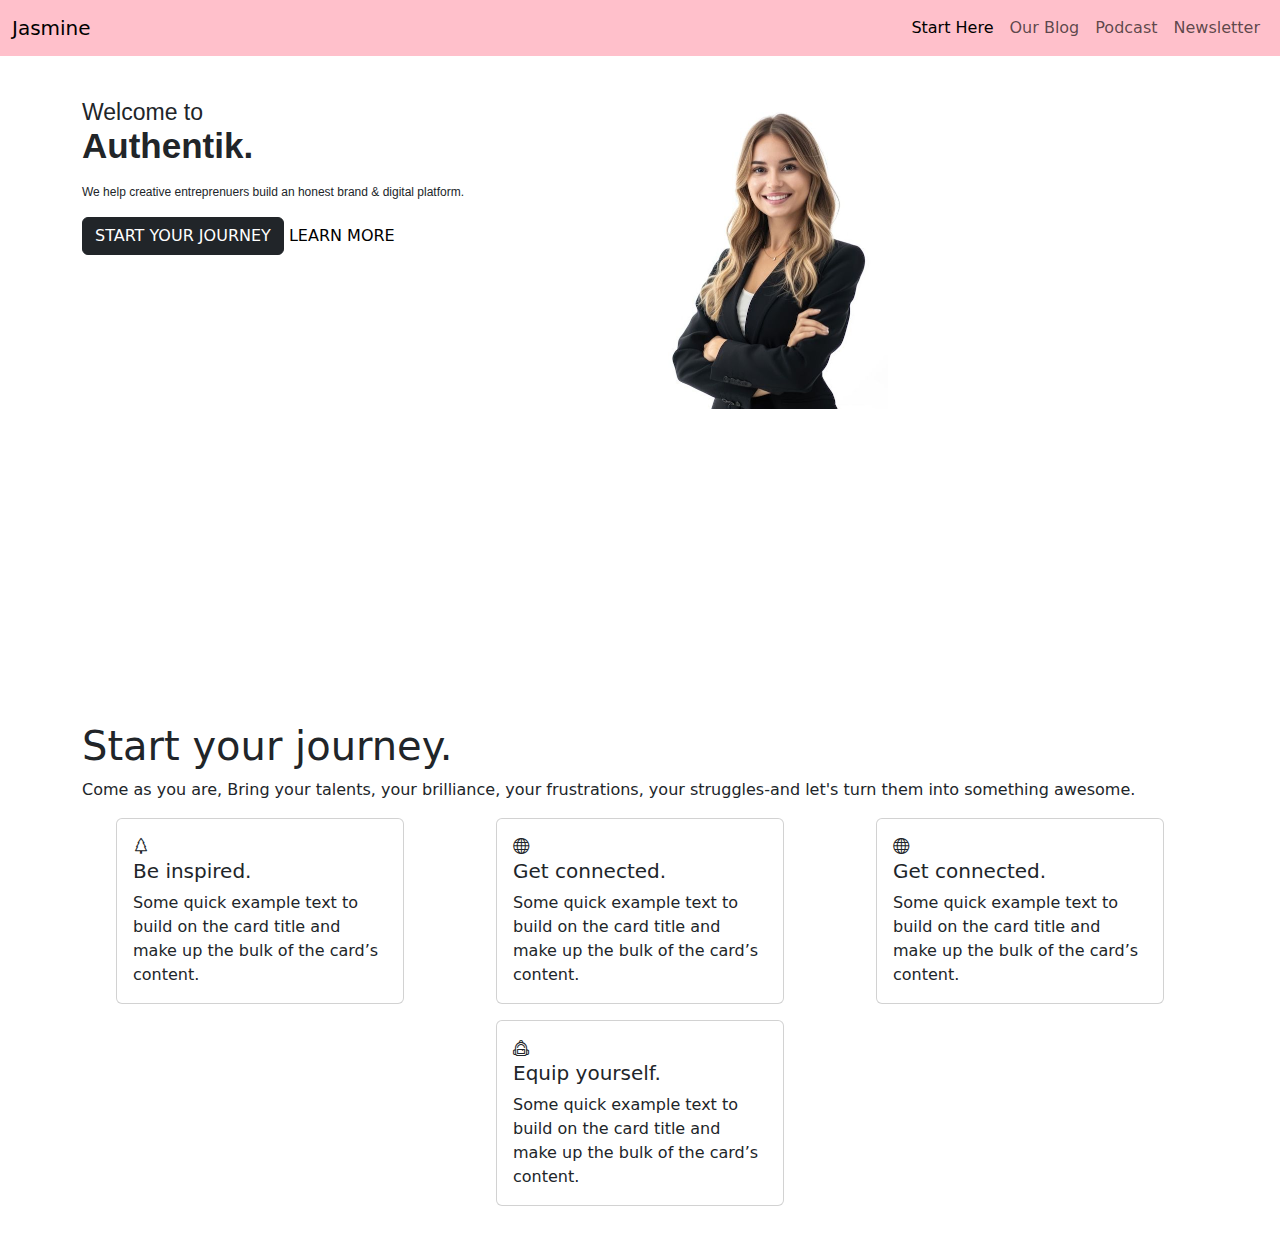
<file: index.html>
<!DOCTYPE html>
<html lang="en">
  <head>
    <meta charset="UTF-8" />
    <meta name="viewport" content="width=device-width, initial-scale=1.0" />
    <link rel="stylesheet" href="style.css" />
    <link rel="stylesheet" href="bootstrap-5.3.3-dist/css/bootstrap.min.css" />
    <link
      rel="stylesheet"
      href="https://cdn.jsdelivr.net/npm/bootstrap-icons@1.13.1/font/bootstrap-icons.min.css"
    />
    <title>Document</title>
  </head>
  <body>
    <!-- Navbar -->
    <nav class="navbar navbar-expand-lg fixed-top">
      <div class="container-fluid">
        <a class="navbar-brand" href="#">Jasmine</a>
        <button
          class="navbar-toggler"
          type="button"
          data-bs-toggle="collapse"
          data-bs-target="#navbarNav"
          aria-controls="navbarNav"
          aria-expanded="false"
          aria-label="Toggle navigation"
        >
          <span class="navbar-toggler-icon"></span>
        </button>
        <div class="collapse navbar-collapse" id="navbarNav">
          <ul class="navbar-nav ms-auto">
            <li class="nav-item">
              <a class="nav-link active" aria-current="page" href="#"
                >Start Here</a
              >
            </li>
            <li class="nav-item">
              <a class="nav-link" href="#">Our Blog</a>
            </li>
            <li class="nav-item">
              <a class="nav-link" href="#">Podcast</a>
            </li>
            <li class="nav-item">
              <a class="nav-link" href="#">Newsletter</a>
            </li>
          </ul>
        </div>
      </div>
    </nav>

    <!-- welcome -->
    <section class="pt-5">
      <div class="container">
        <div class="row">
          <div class="col">
            <p class="text-one mt-5">
              Welcome to <br /><span class="authentik">Authentik.</span>
            </p>

            <p class="text-two">
              We help creative entreprenuers build an honest brand & digital
              platform.
            </p>

            <button type="button" class="btn btn-dark">
              START YOUR JOURNEY
            </button>

            <a class="link" href="#">LEARN MORE</a>   
               </div>
          <div class="col mt-5">
            <img class="img-fluid h-50" src="woman2.jpg" alt="" />
          </div>
        </div>
      </div>
    </section>

    <!-- Start Your Journey -->
    <section>
      <div class="container pb-5">
        <div class="row">
          <h1 class="journey">Start your journey.</h1>
          <p class="journey-two">
            Come as you are, Bring your talents, your brilliance, your
            frustrations, your struggles-and let's turn them into something
            awesome.
          </p>
        </div>
        <div class="row">
          <div class="col">
            <div class="card mx-auto mb-3" style="width: 18rem">
              <!-- 1st card -->
              <div class="card-body">
                <i class="bi bi-tree"></i>
                <h5 class="card-title">Be inspired.</h5>
                <p class="card-text">
                  Some quick example text to build on the card title and make up
                  the bulk of the card’s content.
                </p>
              </div>
            </div>
          </div>

          <div class="col">
            <div class="card mx-auto mb-3" style="width: 18rem">
              <!-- 2nd card -->
              <div class="card-body">
                <i class="bi bi-globe"></i>
                <h5 class="card-title">Get connected.</h5>
                <p class="card-text">
                  Some quick example text to build on the card title and make up
                  the bulk of the card’s content.
                </p>
              </div>
            </div>
          </div>

          <div class="col">
            <div class="card mx-auto mb-3" style="width: 18rem">
              <!-- 2nd card -->
              <div class="card-body">
                <i class="bi bi-globe"></i>
                <h5 class="card-title">Get connected.</h5>
                <p class="card-text">
                  Some quick example text to build on the card title and make up
                  the bulk of the card’s content.
                </p>
              </div>
            </div>
          </div>

          <div class="col">
            <div class="card mx-auto " style="width: 18rem">
              <!-- 3rd card -->
              <div class="card-body">
                <i class="bi bi-backpack2"></i>
                <h5 class="card-title">Equip yourself.</h5>
                <p class="card-text">
                  Some quick example text to build on the card title and make up
                  the bulk of the card’s content.
                </p>
              </div>
            </div>
          </div>
        </div>
      </div>
    </section>

    <script src="bootstrap-5.3.3-dist/js/bootstrap.min.js"></script>
  </body>
</html>
</file>
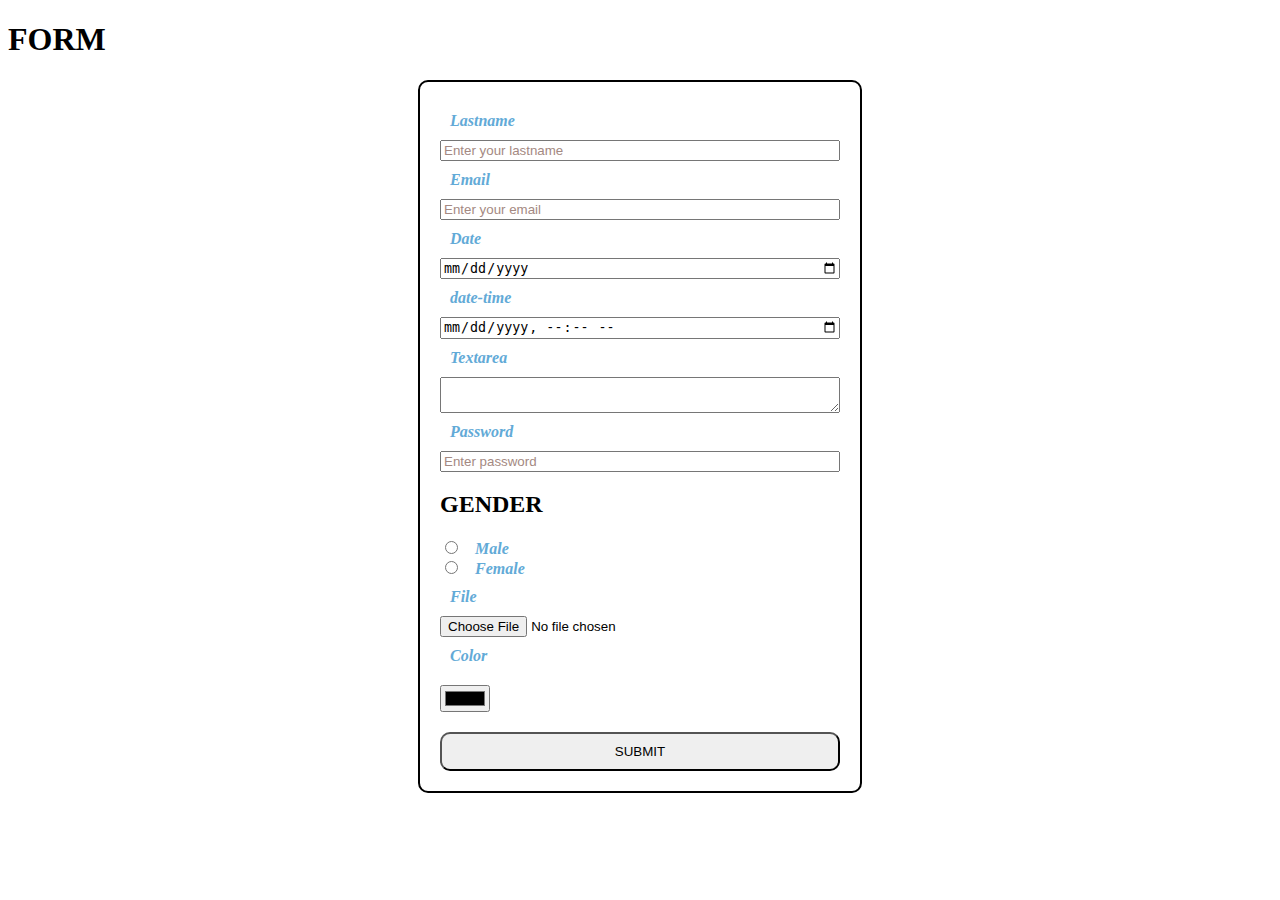
<file: bootstrap-5.3.3-dist/form/form.html>
<!DOCTYPE html>
<html lang="en">
<head>
    <meta charset="UTF-8">
    <meta name="viewport" content="width=device-width, initial-scale=1.0">
    <link rel="stylesheet" href="form.css">
    <title>Form</title>
</head>
<body>
    <h1>FORM</h1>
    <form>
        <label for="Lastname">Lastname</label>
        <input type="text" name="Lastname" id="Lastname" placeholder="Enter your lastname" required>

        <label for="Email">Email</label>
        <input type="email" id="email" placeholder="Enter your email" required>

        <label for="Date">Date</label>
        <input type="date" id="Date" required>

        <label for="date-time">date-time</label>
        <input type="datetime-local" name="date-time" id="dt"  required>

        <label for="textarea">Textarea</label>
        <textarea required></textarea>

        <label for="password">Password</label>
        <input type="password" id="password" placeholder="Enter password" required>

        <h2>GENDER</h2>
        <div class="gender">
            <input type="radio" name="gender" id="male" required>
            <label for="male">Male</label><br>

            <input type="radio" name="gender" id="male" required>
            <label for="male">Female</label>
        </div>

        <label for="file">File</label>
        <input type="file" id="file">

        <label for="color">Color</label>
        <input type="color" id="color">

        <button type="submit" class="submit">SUBMIT</button>
    </form>
</body>
</html>
</file>
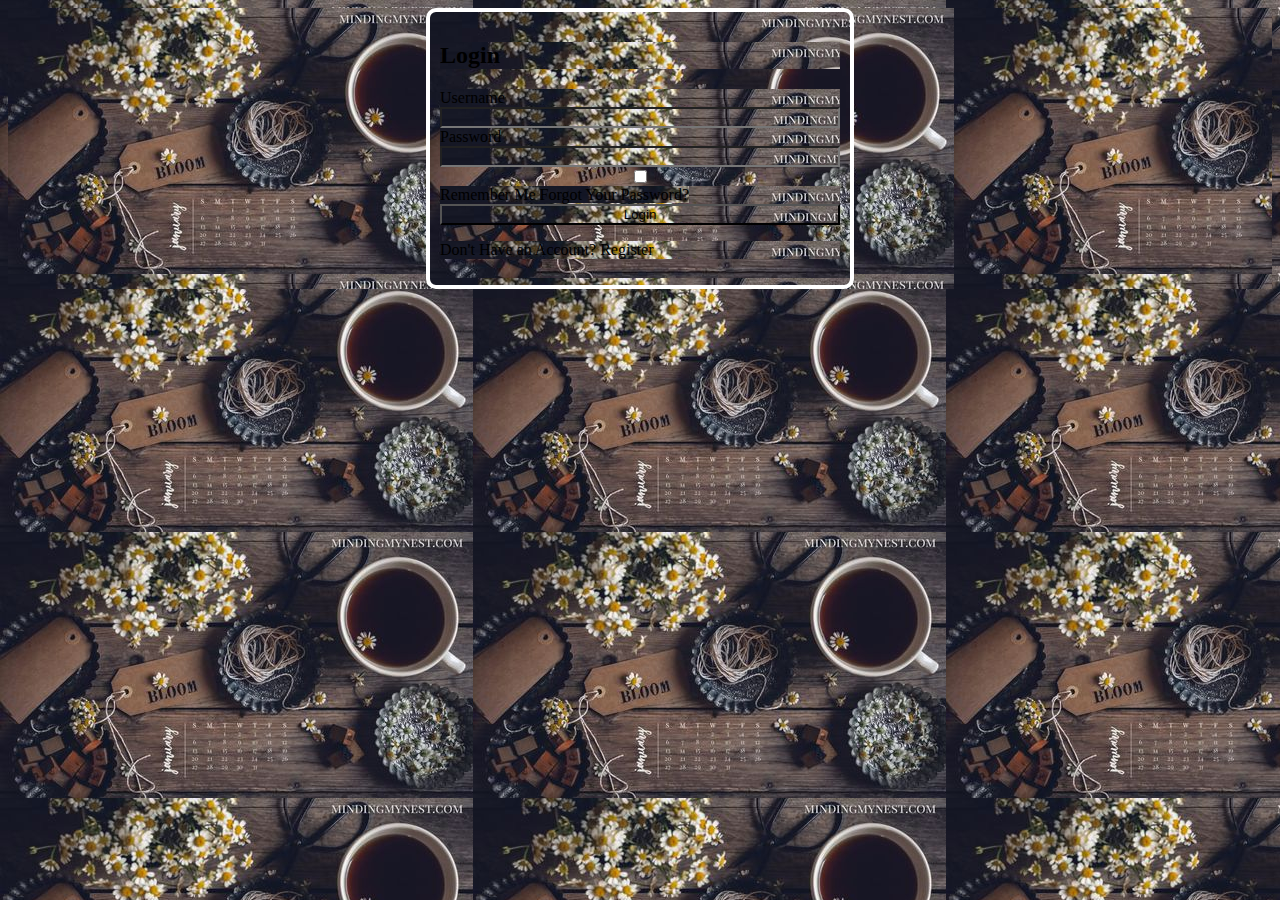
<file: bootstrap-5.3.3-dist/form/forma.html>
<!DOCTYPE html>
<html lang="en">
<head>
    <meta charset="UTF-8">
    <meta name="viewport" content="width=device-width, initial-scale=1.0">
    <link rel="stylesheet" href="forma.css">
    <title>FORMS</title>
</head>
<body>
    <form>
    <h2>Login</h2>

    <label for="username">Username</label>
    <input type="text" name="Username" id="username" required>

    <label for="Password">Password</label>
    <input type="password" name="Password" id="Password" required>

    <input type="checkbox" name="checkbox" id="checkbox" required>
    <label for="checkbox" class="comment">Remember Me  <span class="forgot">Forgot Your Password?</span></label>

    <button class="login">Login</button>

    <p class="register">Don't Have an Account? Register</p>
    </form>
    
</body>
</html>
</file>
<file: style.css>
.navbar{
    background-color: pink;
}

.text-one{
    font-size: 23px;
    font-family: Arial;
    line-height: 33px;
}
.authentik{
    font-size: 35px;
    font-weight: bold;
    font-family: Arial;
    
}

.text-two{
    font-size: 12px;
    font-family: Arial;
}

.link{
    color: black;
    text-decoration: none;
}
</file>
<file: bootstrap-5.3.3-dist/form/form.css>
form{
    display: flex;
    flex-direction: column;
    width: 400px;
    margin: auto;
    border: 2px solid black;
    border-radius: 10px;
    padding: 20px;
    font-weight: bold;
}

label{
    margin: 10px;
    font-style: italic;
    color: rgb(98, 170, 215);
}

::placeholder{
    color: rgb(164, 137, 130);
}

#color{
    margin-bottom: 20px;
    margin-top: 10px;
}

.submit{
    font-family: Arial;
    padding: 10px;
    border-radius: 10px;
}
</file>
<file: bootstrap-5.3.3-dist/form/forma.css>
*{
    background-image: url(WhatsApp\ Image\ 2025-06-22\ at\ 07.09.42_28ed484a.jpg);
}

form{
    display: flex;
    flex-direction: column;
    width: 400px;
    margin: auto;
    border: 4px solid white;
    border-radius: 10px;
    padding: 10px;
    background-color: purple
}

#checkbox{
    display: inline-block;
}

.comment{
    display: inline-block;
}
</file>
